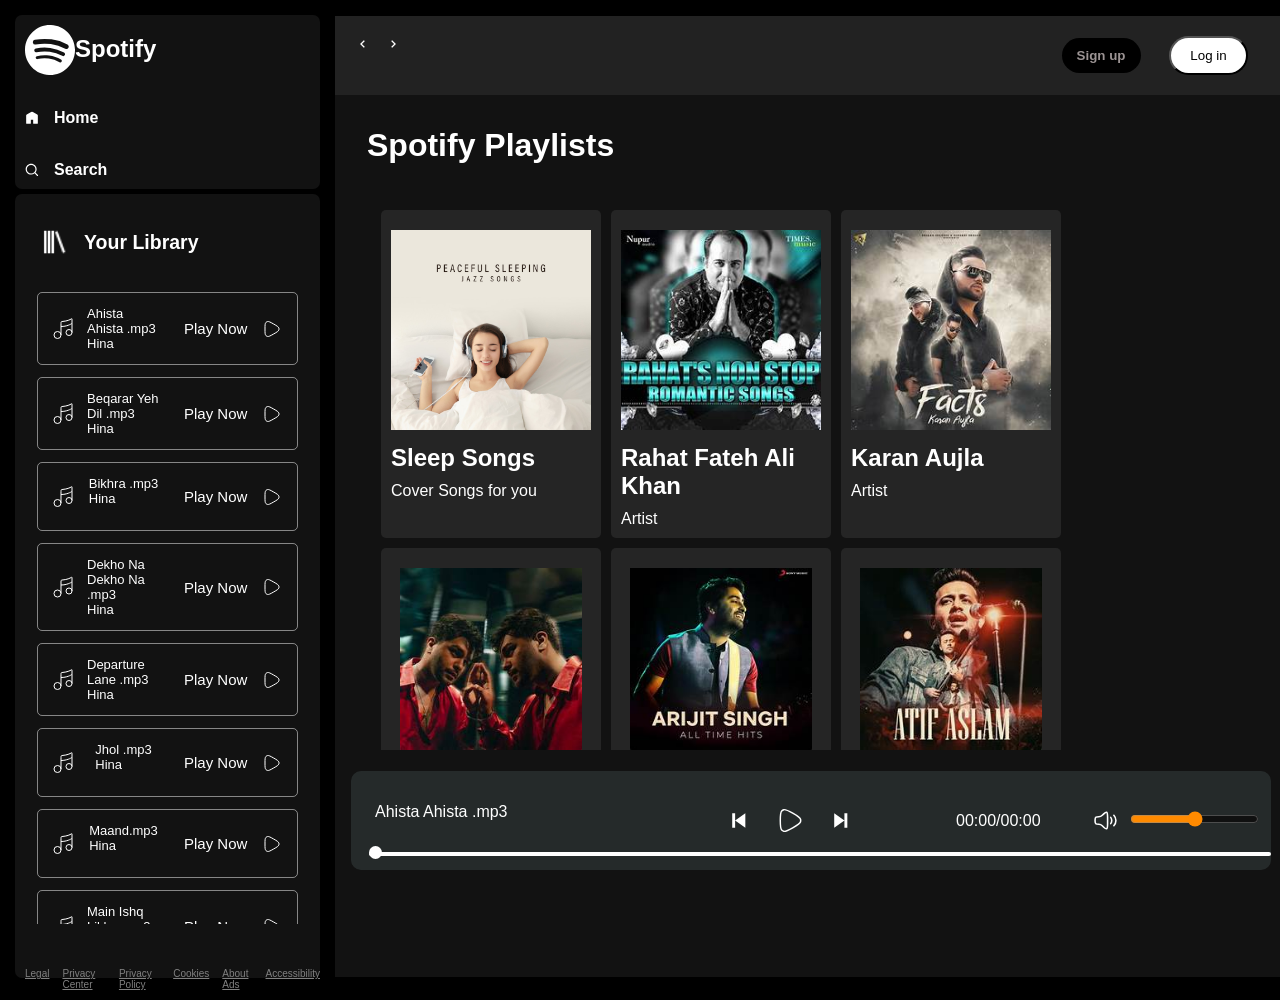
<file: index.html>
<!DOCTYPE html>
<html lang="en">
<head>
    <meta charset="UTF-8">
    <meta name="viewport" content="width=device-width, initial-scale=1.0">
     <link href='https://unpkg.com/boxicons@2.1.4/css/boxicons.min.css' rel='stylesheet'>
   <link rel="stylesheet" href="portfolio.css">
    <title>Spotify - Web Player:Music for everyone</title>
</head>
<div class="container flex bg-black">
    
        <div class="left ">
          <div class="close">
            <img class="invert" width="30"  src="close.svg">
          </div>
            <div class="home rounded bg-grey m-1 p-1">
                <ul> <div class="logo flex"><img width="50" class="invert" src="logo1.svg" ><h2 style="margin-top: 10px;">Spotify</h2></div>
           
                    <li><img class="invert" src="home.svg" alt="home">Home</li>
                    <li><img class="invert" src="search.svg" alt="search">Search</li>
                </ul>
            </div>

            <div class="library rounded bg-grey m-1 p-1"><div class="heading">
                <img class="invert" src="[data-uri]"/>
                 <h2>Your Library</h2></div>
                 <div class="songList"><ul>
                 <!-- <li><img class="invert" src="music.svg ">
                  <div class="info">
                    <div>Song Name</div>
                    <div>Song Artist</div>
                  </div>
                <div class="playnow">
                <span>Play Now</span>
              <img class ="invert" src="play.svg" >
            </div></li>-->
                 </ul>
                </div>
               
                <div class="footer">
                    <div><a href="https://www.spotify.com/jp/legal/"><span>Legal</span></a></div>
                    <div><a href="https://www.spotify.com/jp/privacy/"><span>Privacy Center</span></a></div>
                    <div><a href="https://www.spotify.com/jp/legal/privacy-policy/"><span>Privacy Policy

                    </span></a></div>
                    <div><a href="https://www.spotify.com/jp/legal/cookies-policy/"><span>Cookies</span></a></div>
                    <div><a href="https://www.spotify.com/jp/legal/privacy-policy/#s3"><span>
                        About Ads</span></a></div>
                    <div><a href="https://www.spotify.com/jp/accessibility/"><span>Accessibility</span></a></div>
                </div> </div>
        </div>
           <div class="right bg-grey right">
            <div class="header">
                <div class="nav"><div class="hamburgerContainer">
                 <img width="40" class="invert hamburger" src="hamburger.svg">
                    <i class='bx bx-chevron-left'></i>
                 <i class='bx bx-chevron-right'></i></div>
                </div>
                <div class="buttons">
                    <button class="signupbtn"><a href="login.html" target="_main"> Sign up</a></button>
                     <button class="loginbtn"><a href="login.html" target="_main">Log in</a></button>
                </div>
            </div>
            <div class="spotifyPlaylists">
                <h1>Spotify Playlists</h1>
                <div class="cardContainer">
                                        <!-- <div data-folder="cs" class="card">
<div class="play">
   
  <svg width="24" height="24" viewBox="0 0 24 24" style="fill: black;">
    <path d="M7 6v12l10-6z"></path>
  </svg>


</div>
                        <img src="https://i.scdn.co/image/ab67706f0000000351b56881daed051840fe8fba" alt="">
                        <h2>Happy Hits!</h2>
                        <p>Hits to Boost your mood and fill you with happiness!</p>
                    </div>
                     <div data-folder="ncs" class="card">
<div  class="play">
   
  <svg width="24" height="24" viewBox="0 0 24 24" style="fill: black;">
    <path d="M7 6v12l10-6z"></path>
  </svg>


</div>
                        <img src="https://i.scdn.co/image/ab67706f0000000351b56881daed051840fe8fba" alt="">
                        <h2>Happy Hits!</h2>
                        <p>Hits to Boost your mood and fill you with happiness!</p>
                    </div> -->
                   
 
 

                </div>
                <div class="playbar">
                  <div class="seekbar">
                    <div class="circle">
                      
                    </div>
                  </div>
                  <div class="aboveBar">
                  <div class="songinfo"></div>
                  <div class="songbuttons">
                    <img width="35" id ="previous" src="prevsong.svg" alt="">
                     <img width="35"  id="play" src="play.svg" alt="">
                      <img width="35"  id="next" src="nextsong.svg" alt="">
                  </div>
                  <div class="timevol">
                  <div class="songtime"></div>
                <div class="volume">
                  <img width="25" src="volume.svg">
                  <div class="range">
                    <input type="range" name="volume" id="">
                  </div>
                </div>
              </div></div>
                </div>
            </div>
           </div>
</div>
<script src="portfolio.js"></script>
</body>
</html>
</file>
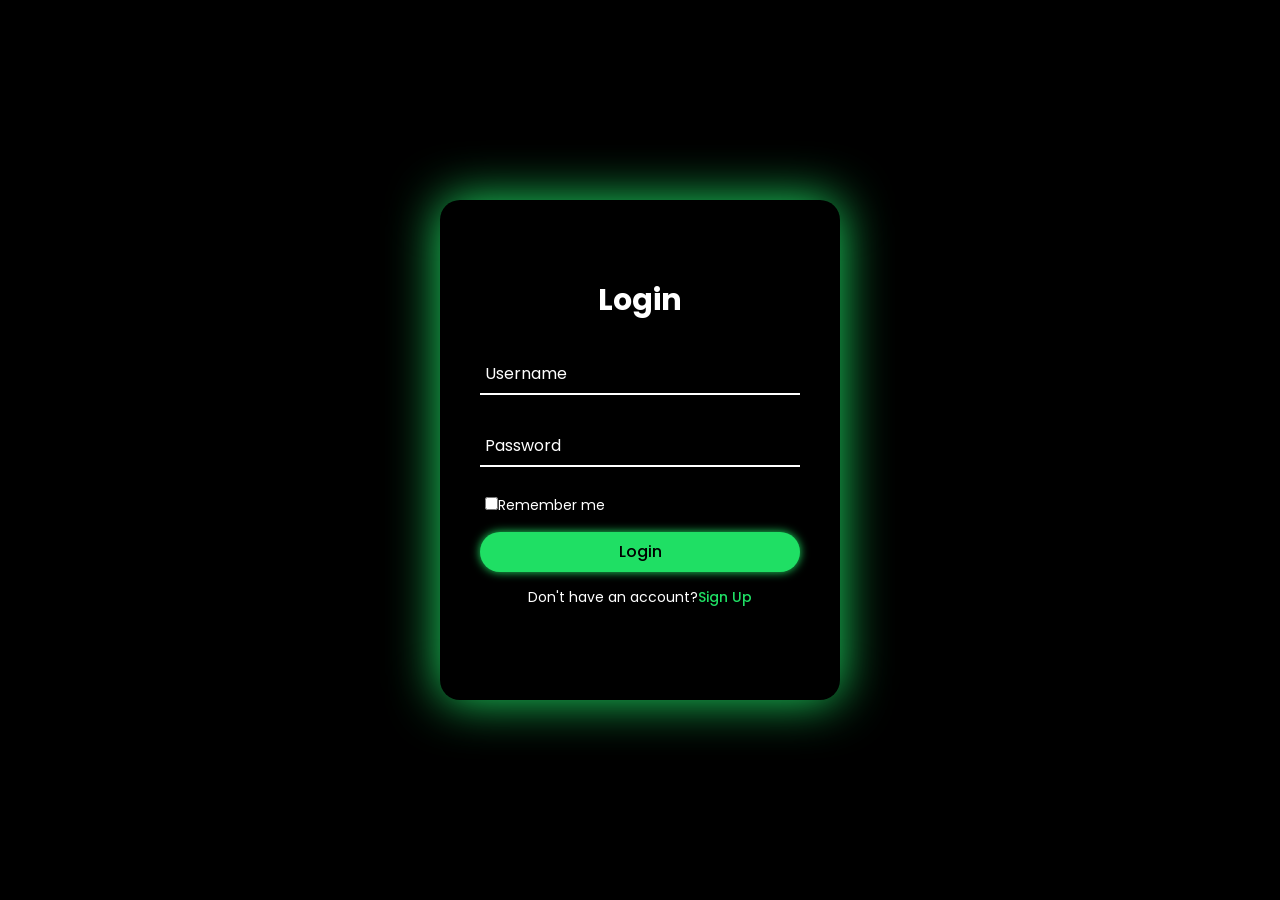
<file: login.html>
<!DOCTYPE html>
<html lang="en">
<head>
    <meta charset="UTF-8">
    <meta name="viewport" content="width=device-width, initial-scale=1.0">
    <link rel="stylesheet" href="login.css">
    <title>LogIn/SignUp Page</title>
</head>
<body>
    <div class="wrapper"><div class="form-wrapper sign-in">
<form action="">
    <h2>Login</h2>
    <div class="input-group">
        <input type="text" required>
        <label for="">Username</label>
    </div>
      <div class="input-group">
        <input type="password" required>
        <label for="">Password</label>
    </div>
    <div class="remember">
        <label for="">
            <input type="checkbox">Remember me
        </label>
    </div>
    <button type="submit">Login</button>
    <div class="signUp-link">
        <p>Don't have an account?<a href="#" class="signUpBtn-link">Sign Up</a></p>
    </div>
</form>
    </div>
<div class="form-wrapper sign-up">
<form action="">
    <h2>Sign Up</h2>
    <div class="input-group">
        <input type="text" required>
        <label for="">Username</label>
    </div>
    <div class="input-group">
        <input type="email" required>
        <label for="">Email</label>
    </div>
      <div class="input-group">
        <input type="password" required>
        <label for="">Password</label>
    </div>
    <div class="remember">
        <label for="">
            <input type="checkbox">I agree to the terms & conditions
        </label>
    </div>
    <button type="submit">Sign Up</button>
    <div class="signUp-link">
        <p>Already have an account?<a href="#" class="signInBtn-link">Sign In</a></p>
    </div>
</form>
    </div></div>
    <script src="login.js"></script>
</body>
</html>
</file>
<file: portfolio.css>
* {
  margin: 0;
  padding: 0;
  font-family: "Roboto", sans-serif;
}
:root {
  --a: 0;
}
/* For WebKit browsers (Chrome, Edge, Safari) */
::-webkit-scrollbar {
  width: 10px;
}

::-webkit-scrollbar-track {
  background: #1e1e1e; /* Dark background */
}

::-webkit-scrollbar-thumb {
  background-color: #555; /* Thumb color */
  border-radius: 10px;
  border: 2px solid #1e1e1e; /* Padding around thumb */
}

::-webkit-scrollbar-thumb:hover {
  background-color: #777; /* Lighter on hover */
}

/* For Firefox */
* {
  scrollbar-width: thin;
  scrollbar-color: #555 #1e1e1e;
}

body {
  background-color: black;
  color: white;
}
.close {
  display: none;
}
.border {
  border: 2px solid red;
  margin: 3px;
}
.flex {
  display: flex;
}
.justify-content {
  justify-content: center;
}
.items-center {
  align-items: center;
}
.left {
  width: 25vw;
  padding: 10px;
}
.right {
  width: 75vw;
}

.home ul li {
  display: flex;
  gap: 15px;
  width: 14px;
  list-style: none;
  padding-top: 34px;
  font-weight: bold;
}
.bg-black {
  background-color: black;
  color: white;
}
.invert {
  filter: invert(1);
}
.bg-grey {
  background-color: #121212;
}
.rounded {
  border-radius: 7px;
}
.m-1 {
  margin: 5px;
}
.p-1 {
  padding: 10px;
}
.heading {
  display: flex;
  gap: 15px;
  width: 100%;
  list-style: none;
  padding-top: 34px;
  padding: 23px 14px;
  font-weight: bold;
  align-items: center;
  font-size: 13px;
}
.heading img {
  width: 30px;
}
.library {
  min-height: 80vh;
  position: relative;
}
.footer {
  display: flex;
  font-size: 10px;
  color: grey;
  gap: 13px;
  position: absolute;
}
.footer a {
  color: grey;
  padding: 10px 0;
}
.right {
  margin: 16px 0;
  position: relative;
}
.header {
  display: flex;
  justify-content: space-between;
  background-color: rgb(34, 34, 34);
}
.header > * {
  padding: 20px;
}
.spotifyPlaylists {
  padding: 16px;
}
.spotifyPlaylists h1 {
  padding: 16px;
}
.cardContainer {
  margin: 30px;
  display: flex;
  gap: 10px;
  flex-wrap: wrap;
  overflow-y: auto;
  max-height: 60vh;

}
.card {
  width: 200px;
  padding: 10px;
  border-radius: 5px;
  background-color: #252525;
  position: relative;
  transition: all 0.9s;
}
.card:hover {
  background-color: rgb(105, 103, 103);
  cursor: pointer;
  --a: 1;
}

.card > * {
  padding-top: 10px;
}
.card img {
  width: 100%;
  object-fit: contain;
  height: 65%;
}
.play {
  width: 28px;
  height: 28px;
  background-color: #1fdf64;
  border-radius: 50%;
  border: 2px solid #1fdf64;
  padding: 4px;
  display: flex;
  align-items: center;
  justify-content: center;
  position: absolute;
  top: 160px;
  right: 27px;
  opacity: var(--a);
  transition: all 1s ease-out;
}
.buttons > * {
  margin: 0 12px;
}
.signupbtn {
  background-color: black;
  color: rgb(156, 148, 148);
  font-weight: bold;
   border-radius: 21px;
  padding: 10px;
  width: 79px;
  border: none;
  outline: none;
  cursor: pointer;
}
.signupbtn a{
  color: rgb(156, 148, 148);
  font-weight: bold;
  text-decoration:none;
}
.signupbtn :hover{
  color: white;
  font-size: 16px;
    text-decoration:none;
}
.loginbtn {
  background-color: white;
  color: black;
  border-radius: 21px;
  padding: 10px;
  width: 79px;
  cursor: pointer;
}
.loginbtn a{
  color: black;
  text-decoration:none;
}
.loginbtn :hover {
  font-weight: bold;
  font-size: 17px;
}
.playbar {
  position: fixed;
  bottom: 30px;
  filter: invert(1);
  background: #dad5d5;
  border-radius: 10px;
  width: 90%;
  padding: 12px;
  width: 70vw;
  min-height: 40px;
}
.songbuttons {
  display: flex;
  justify-content: center;
  gap: 16px;
}
.songList ul {
  padding: 0 12px;
}
.songList ul li {
  list-style-type: decimal;
  display: flex;
  justify-content: space-between;
  gap: 12px;
  cursor: pointer;
  padding: 12px 0;
  border: 1px solid rgba(255, 255, 255, 0.491);
  margin: 12px 0;
  padding: 13px;
  border-radius: 5px;
}
.songList {
  height: 644px;
  overflow: auto;
  margin-bottom: 44px;
}
.hamburger {
  display: none;
  cursor: pointer;
}
.hamburgerContainer {
  display: flex;
  justify-content: center;
  align-items: center;
  gap: 14px;
}
.songList .info {
  font-size: 13px;
}
.playnow {
  display: flex;
  justify-content: center;
  align-items: center;
}
.playnow span {
  font-size: 15px;
  width: 64px;
  padding: 12px;
}
.seekbar {
  height: 4px;
  width: 98%;
  background: black;
  border-radius: 10px;
  position: absolute;
  bottom: 8px;
  margin: 6px;
  cursor: pointer;
}
.circle {
  width: 13px;
  height: 13px;
  border-radius: 13px;
  background-color: black;
  position: relative;
  bottom: 6px;
  left: 0%;
  transition: left 0.5s;
}
.songbuttons img {
  cursor: pointer;
}
.songtime {
  color: black;
  padding: 0 12px;
  width: 125px;
}
.songinfo {
  color: black;
  padding: 0 12px;
  width: 250px;
}
.aboveBar {
  display: flex;
  justify-content: space-between;
  margin: 20px 0;
}
.timevol {
  display: flex;
  justify-content: space-evenly;
  align-items: center;
}
.volume {
  display: flex;
  justify-content: center;
  align-items: center;
  gap: 12px;
  cursor: pointer;
}
.range input{
    cursor: pointer;
}
@media (max-width: 1200px) {
  .left {
    position: absolute;
    left: -120%;
    transition: all -3s;
    z-index: 1;
    width: 373px;
    background-color: black;
    padding: 0;
    height: 100vh;
    position: fixed;
    top: 0;
  }
  .left .close {
    position: absolute;
    right: 31px;
    top: 25px;
    width: 29px;
   
  }
  .right {
    width: 100vw;
  }
  .play{
    top: 300px;
    right: 70px;
  }
  .playbar {
    width: calc(100vw - 75px);
    display: flex;
    justify-content: center;
    align-items: center;
  }
  .seekbar {
    width: calc(100vw - 120px);
  }
  .hamburger {
    display: block;
  }
  .right {
    margin: 0;
  }
  .card {
    width: 55vh;
  }
  .cardContainer {
    margin: 0;
    justify-content: center;
  }
  .close {
    display: block;
  }
  .aboveBar {
    flex-direction: column;
    gap: 23px;
    align-items: center;
  }
  .songinfo,
  .songtime {
    width: auto;
  }
  .info div {
    word-break: break-all;
  }
  .timevol {
    display: flex;
    justify-content: space-evenly;
    align-items: center;
    flex-direction: column;
  }
.cardContainer{
max-height: unset;
overflow-y: unset;
margin-bottom: 35vh;
}
}
@media (max-width: 500px) {
 .header>*{
  padding: 2px;
 }
 .buttons>*{
  margin: 0 6px;
 }
  .card {
    width: 100%;
  }
  .spotifyPlaylists h1{
    padding: 4px;
  }
  .play{
    top: 210px;
    right: 50px;
  }
  .playbar{
    right: 25px;
  }
  .header{
    padding: 7px;
  }
  .library{
    height: 85vh;
  }
  .left{
    position: fixed;
    top: 0;
    width: 100vw;
  }
}
</file>
<file: login.css>
@import url('https://fonts.googleapis.com/css2?family=Poppins:wght@300;400;500;600;700;800;900&display=swap');
*{
    margin: 0;
    padding: 0;
    box-sizing: border-box;
    font-family: 'Poppins',sans-serif;
}
body{
    display: flex;
    justify-content: center;
    align-items: center;
    min-height: 100vh;
   background: #000;
}
.wrapper{
    position: relative;
    width: 400px;
    height: 500px;
    background: #000;
    box-shadow: 0 0 50px #1fdf64;
    border-radius: 20px;
    padding: 40px;
    overflow: hidden;
}
.wrapper:hover{
    animation: animate 1s linear infinite;
}
@keyframes animate{
    100%{
        filter: hue-rotate(360deg);
    }
}
.form-wrapper{
    display: flex;
    justify-content: center;
    align-items: center;
    width: 100%;
    height: 100%;
    transition: 1s ease-in-out;
}
.wrapper.active .form-wrapper.sign-in{
    transform: translateY(-450px);
}
 .sign-up{
    position: absolute;
    top: 450px;
    left: 0;
}
.wrapper.active .form-wrapper.sign-up{
    transform: translateY(-450px);
}
h2{
    font-size: 30px;
    color: #fff;
    text-align: center;
}
.input-group{
    position: relative;
    margin: 30px 0;
    border-bottom: 2px solid #fff;
}
.input-group label{
    position: absolute;
    top: 50%;
    left: 5px;
    transform: translateY(-50%);
    font-size: 16px;
    color: #fff;
    pointer-events: none;
    transition: .5s;
}
.input-group input{
    width: 320px;
    height: 40px;
    font-size: 16px;
    color: #fff;
    padding: 0 5px;
    background: transparent;
    border: none;
    outline: none;
}
.input-group input:focus~label,
.input-group input:valid~label{
    top: -5px;
}
.remember{
    margin: -5px 0 15px 5px;
}
.remember label{
    color: #fff;
    font-size: 14px;
}
.remember label input{
accent-color:#1fdf64 ;
}
button{
    position: relative;
    width: 100%;
    height: 40px;
    background: #1fdf64;
    box-shadow: 0 0 10px #1fdf64;
    font-size: 16px;
    color: #000;
    font-weight: 500;
    cursor: pointer;
    border-radius: 30px;
    border: none;
    outline: none;
}
.signUp-link{
    font-size: 14px;
    text-align: center;
    margin: 15px 0;
}
.signUp-link p{
    color: #fff;
}
.signUp-link p a {
    color: #1fdf64;
    text-decoration: none;
    font-weight: 500;
}
.signUp-link p a:hover{
    text-decoration: underline;
}
</file>
